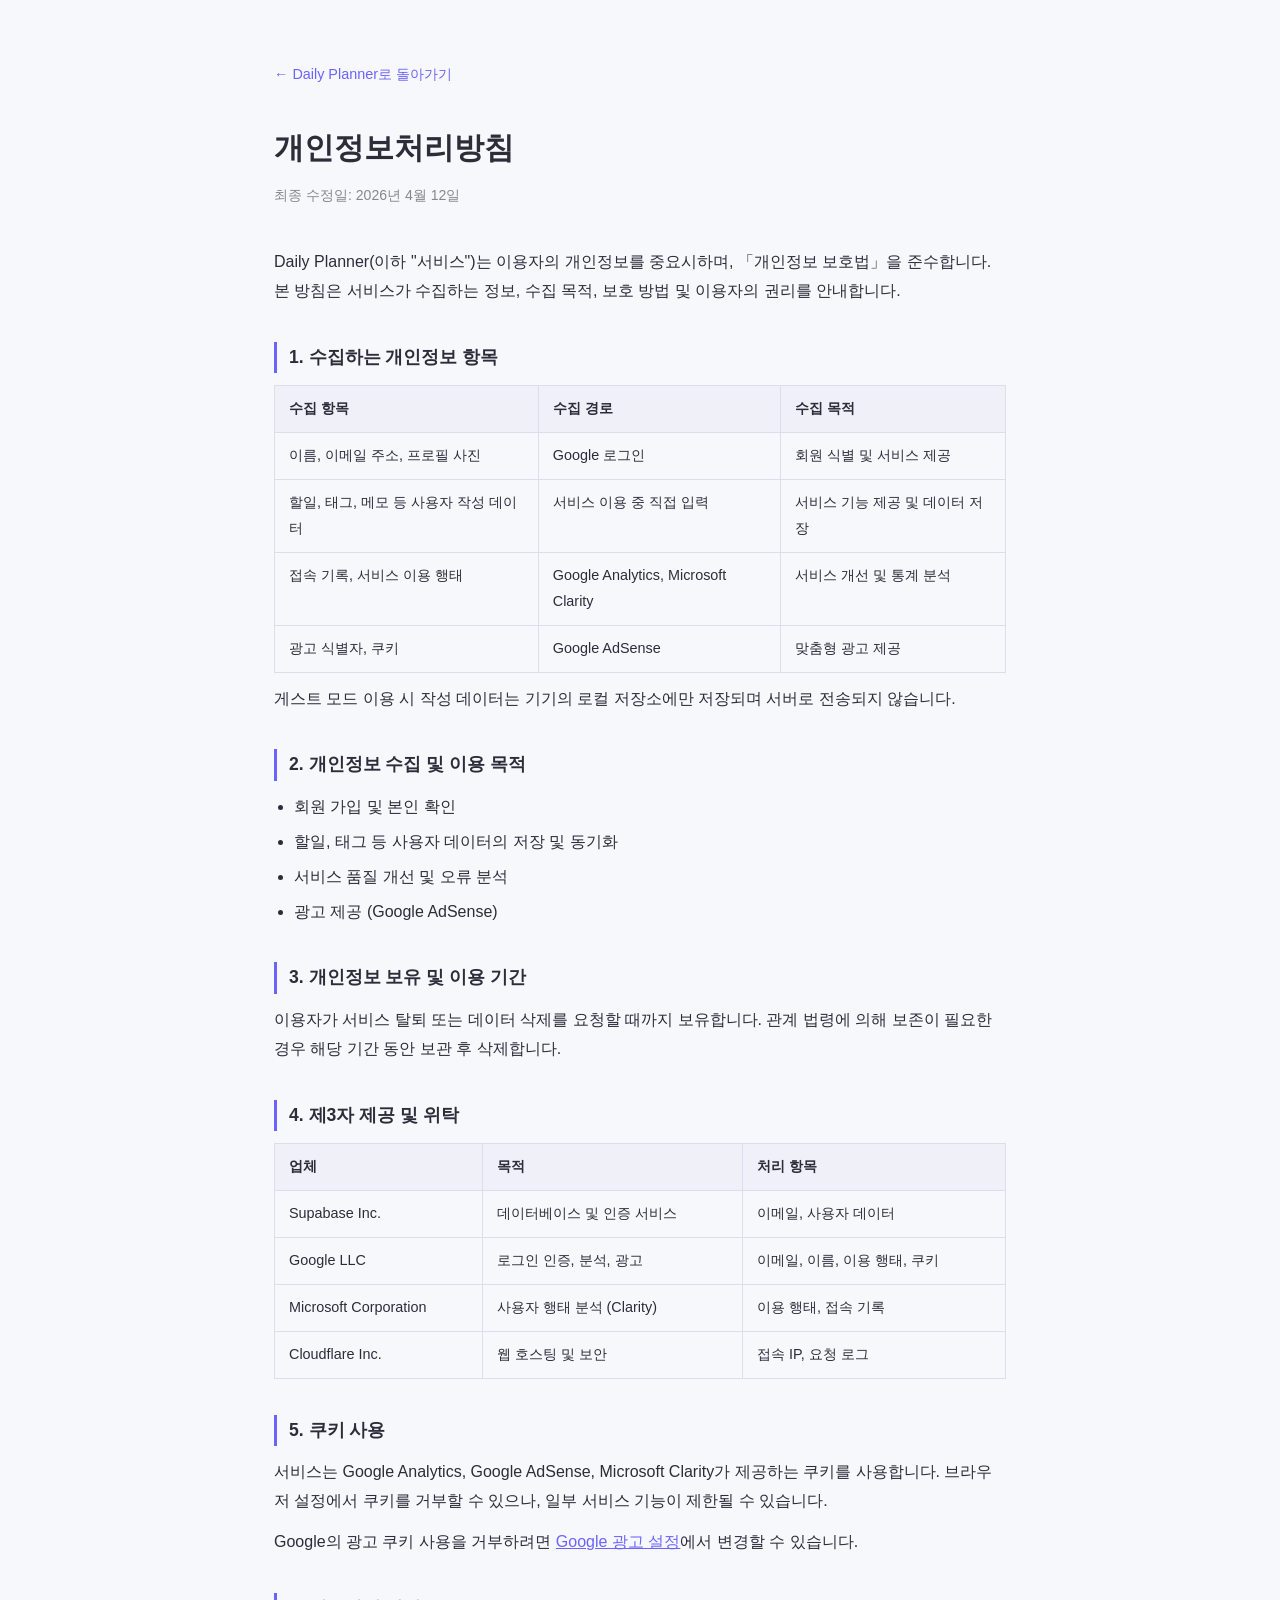
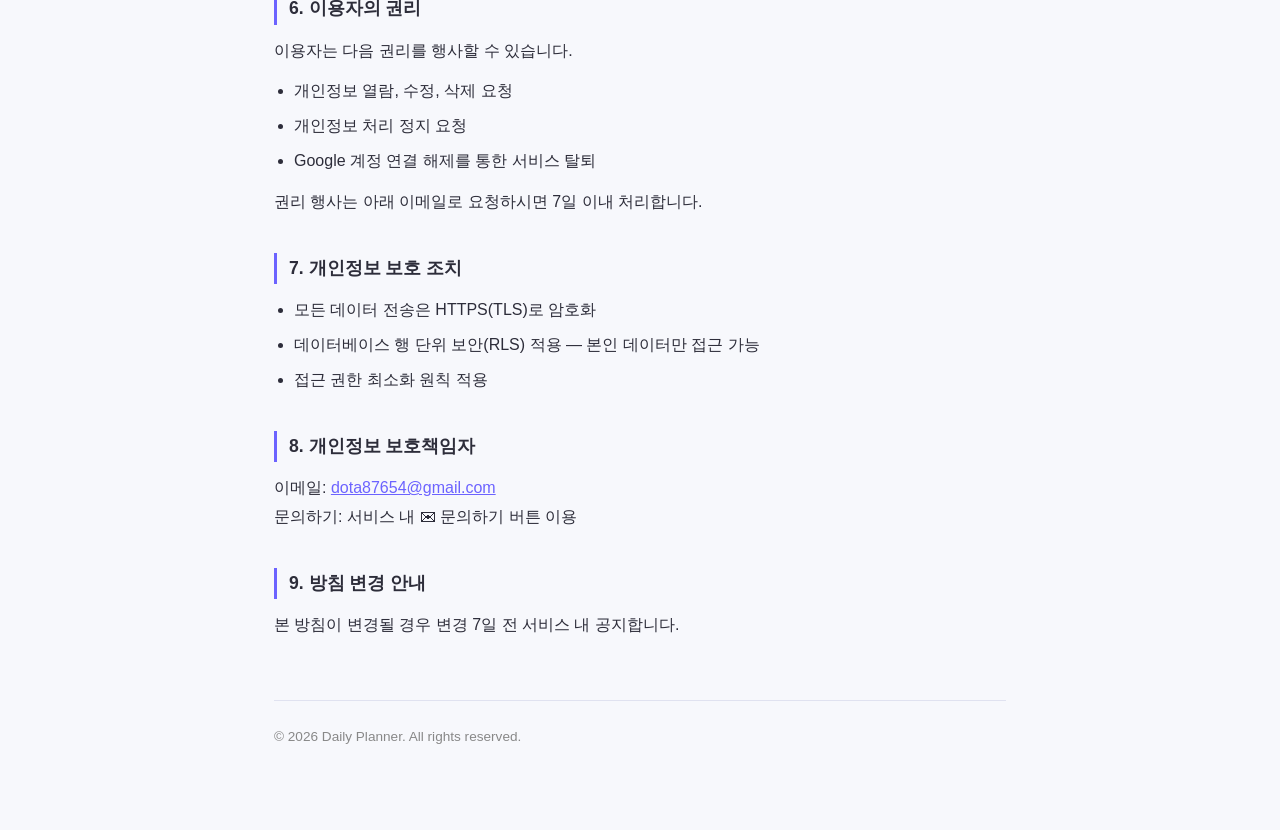
<file: privacy.html>
<!doctype html>
<html lang="ko">
<head>
  <meta charset="UTF-8" />
  <meta name="viewport" content="width=device-width, initial-scale=1.0" />
  <title>개인정보처리방침 — Daily Planner</title>
  <script async src="https://pagead2.googlesyndication.com/pagead/js/adsbygoogle.js?client=ca-pub-5991194206884455" crossorigin="anonymous"></script>
  <style>
    * { box-sizing: border-box; margin: 0; padding: 0; }
    body {
      font-family: -apple-system, BlinkMacSystemFont, 'Segoe UI', sans-serif;
      background: #f7f8fc;
      color: #2d2d3a;
      line-height: 1.8;
    }
    .wrap {
      max-width: 780px;
      margin: 0 auto;
      padding: 60px 24px 80px;
    }
    .back {
      display: inline-block;
      margin-bottom: 32px;
      color: #6c63ff;
      text-decoration: none;
      font-size: 0.9rem;
    }
    .back:hover { text-decoration: underline; }
    h1 {
      font-size: 1.9rem;
      font-weight: 700;
      margin-bottom: 8px;
    }
    .updated {
      color: #888;
      font-size: 0.88rem;
      margin-bottom: 40px;
    }
    h2 {
      font-size: 1.1rem;
      font-weight: 700;
      margin: 36px 0 12px;
      padding-left: 12px;
      border-left: 3px solid #6c63ff;
    }
    p { margin-bottom: 12px; }
    ul {
      padding-left: 20px;
      margin-bottom: 12px;
    }
    ul li { margin-bottom: 6px; }
    table {
      width: 100%;
      border-collapse: collapse;
      font-size: 0.9rem;
      margin-bottom: 12px;
    }
    th, td {
      border: 1px solid #dde;
      padding: 10px 14px;
      text-align: left;
      vertical-align: top;
    }
    th { background: #f0f1f8; font-weight: 600; }
    a { color: #6c63ff; }
    .footer {
      margin-top: 60px;
      padding-top: 24px;
      border-top: 1px solid #e0e2f0;
      font-size: 0.85rem;
      color: #888;
    }
  </style>
</head>
<body>
  <div class="wrap">
    <a class="back" href="/">← Daily Planner로 돌아가기</a>

    <h1>개인정보처리방침</h1>
    <p class="updated">최종 수정일: 2026년 4월 12일</p>

    <p>
      Daily Planner(이하 "서비스")는 이용자의 개인정보를 중요시하며,
      「개인정보 보호법」을 준수합니다. 본 방침은 서비스가 수집하는 정보,
      수집 목적, 보호 방법 및 이용자의 권리를 안내합니다.
    </p>

    <h2>1. 수집하는 개인정보 항목</h2>
    <table>
      <thead>
        <tr><th>수집 항목</th><th>수집 경로</th><th>수집 목적</th></tr>
      </thead>
      <tbody>
        <tr>
          <td>이름, 이메일 주소, 프로필 사진</td>
          <td>Google 로그인</td>
          <td>회원 식별 및 서비스 제공</td>
        </tr>
        <tr>
          <td>할일, 태그, 메모 등 사용자 작성 데이터</td>
          <td>서비스 이용 중 직접 입력</td>
          <td>서비스 기능 제공 및 데이터 저장</td>
        </tr>
        <tr>
          <td>접속 기록, 서비스 이용 행태</td>
          <td>Google Analytics, Microsoft Clarity</td>
          <td>서비스 개선 및 통계 분석</td>
        </tr>
        <tr>
          <td>광고 식별자, 쿠키</td>
          <td>Google AdSense</td>
          <td>맞춤형 광고 제공</td>
        </tr>
      </tbody>
    </table>
    <p>게스트 모드 이용 시 작성 데이터는 기기의 로컬 저장소에만 저장되며 서버로 전송되지 않습니다.</p>

    <h2>2. 개인정보 수집 및 이용 목적</h2>
    <ul>
      <li>회원 가입 및 본인 확인</li>
      <li>할일, 태그 등 사용자 데이터의 저장 및 동기화</li>
      <li>서비스 품질 개선 및 오류 분석</li>
      <li>광고 제공 (Google AdSense)</li>
    </ul>

    <h2>3. 개인정보 보유 및 이용 기간</h2>
    <p>
      이용자가 서비스 탈퇴 또는 데이터 삭제를 요청할 때까지 보유합니다.
      관계 법령에 의해 보존이 필요한 경우 해당 기간 동안 보관 후 삭제합니다.
    </p>

    <h2>4. 제3자 제공 및 위탁</h2>
    <table>
      <thead>
        <tr><th>업체</th><th>목적</th><th>처리 항목</th></tr>
      </thead>
      <tbody>
        <tr>
          <td>Supabase Inc.</td>
          <td>데이터베이스 및 인증 서비스</td>
          <td>이메일, 사용자 데이터</td>
        </tr>
        <tr>
          <td>Google LLC</td>
          <td>로그인 인증, 분석, 광고</td>
          <td>이메일, 이름, 이용 행태, 쿠키</td>
        </tr>
        <tr>
          <td>Microsoft Corporation</td>
          <td>사용자 행태 분석 (Clarity)</td>
          <td>이용 행태, 접속 기록</td>
        </tr>
        <tr>
          <td>Cloudflare Inc.</td>
          <td>웹 호스팅 및 보안</td>
          <td>접속 IP, 요청 로그</td>
        </tr>
      </tbody>
    </table>

    <h2>5. 쿠키 사용</h2>
    <p>
      서비스는 Google Analytics, Google AdSense, Microsoft Clarity가
      제공하는 쿠키를 사용합니다. 브라우저 설정에서 쿠키를 거부할 수 있으나,
      일부 서비스 기능이 제한될 수 있습니다.
    </p>
    <p>
      Google의 광고 쿠키 사용을 거부하려면
      <a href="https://adssettings.google.com" target="_blank" rel="noopener">Google 광고 설정</a>에서
      변경할 수 있습니다.
    </p>

    <h2>6. 이용자의 권리</h2>
    <p>이용자는 다음 권리를 행사할 수 있습니다.</p>
    <ul>
      <li>개인정보 열람, 수정, 삭제 요청</li>
      <li>개인정보 처리 정지 요청</li>
      <li>Google 계정 연결 해제를 통한 서비스 탈퇴</li>
    </ul>
    <p>권리 행사는 아래 이메일로 요청하시면 7일 이내 처리합니다.</p>

    <h2>7. 개인정보 보호 조치</h2>
    <ul>
      <li>모든 데이터 전송은 HTTPS(TLS)로 암호화</li>
      <li>데이터베이스 행 단위 보안(RLS) 적용 — 본인 데이터만 접근 가능</li>
      <li>접근 권한 최소화 원칙 적용</li>
    </ul>

    <h2>8. 개인정보 보호책임자</h2>
    <p>
      이메일: <a href="mailto:dota87654@gmail.com">dota87654@gmail.com</a><br>
      문의하기: 서비스 내 ✉ 문의하기 버튼 이용
    </p>

    <h2>9. 방침 변경 안내</h2>
    <p>
      본 방침이 변경될 경우 변경 7일 전 서비스 내 공지합니다.
    </p>

    <div class="footer">
      © 2026 Daily Planner. All rights reserved.
    </div>
  </div>
</body>
</html>
</file>
